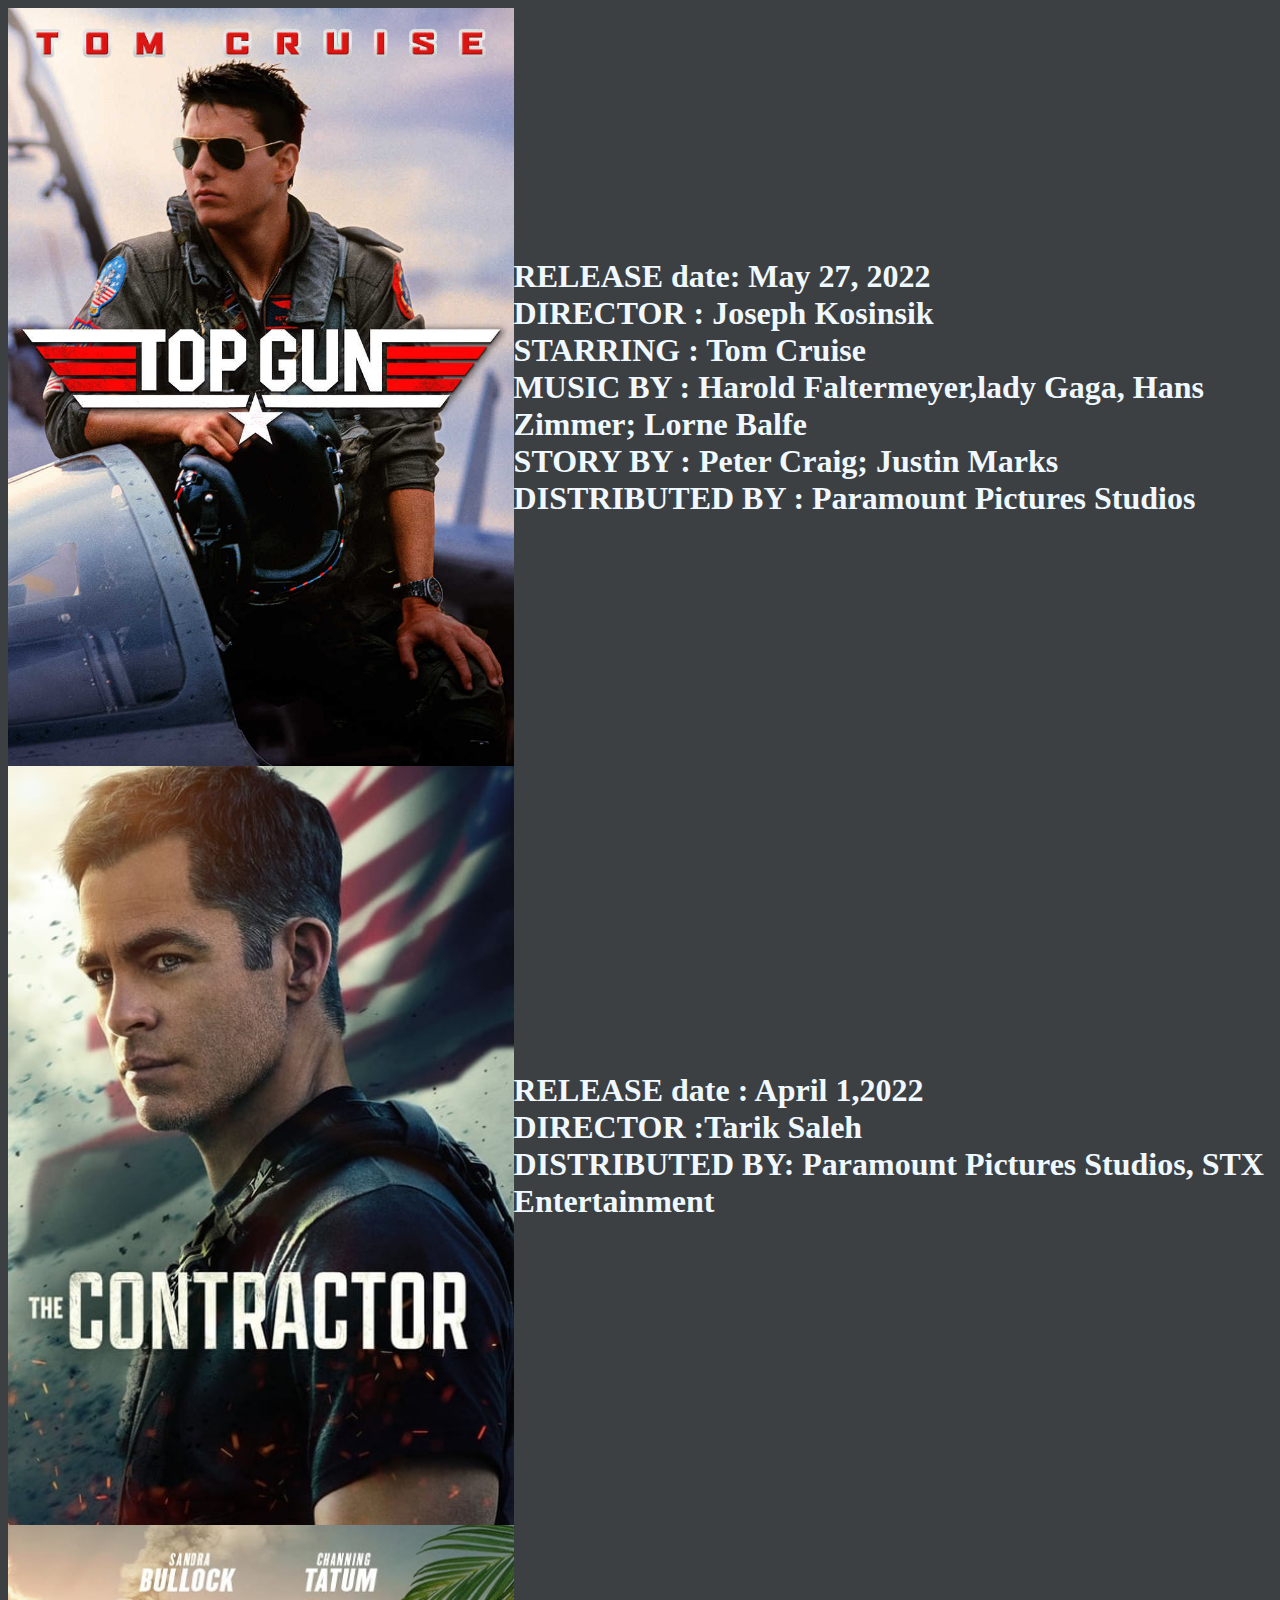
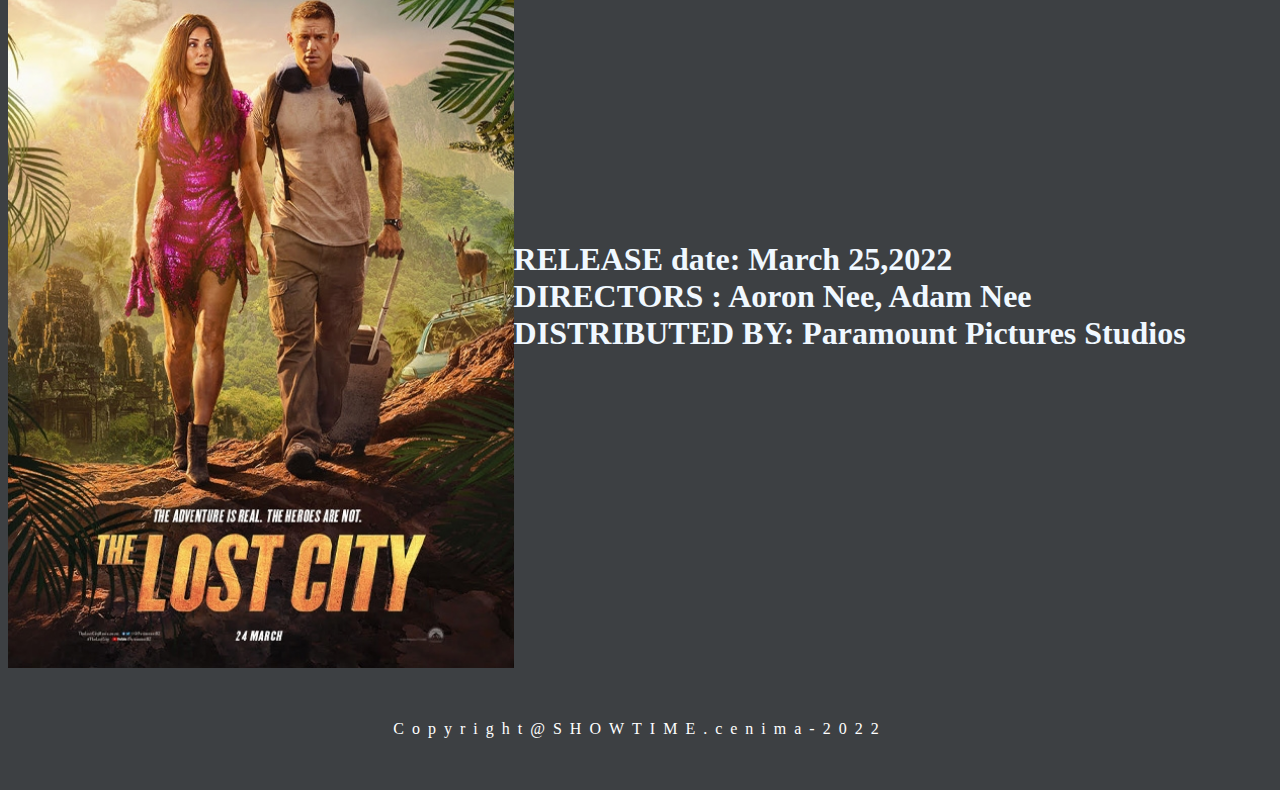
<file: ACTION.html>
<!DOCTYPE html>
<html lang="en">
<head>
<meta charset="utf-8">
 <meta name="viewport" content="width=device-width, initial-scale=1.0">
 <style>
      body{
        background-color: rgba(27,31,34,0.85);
    }
    img{ width: 40%;}
    h1{
        width: 60%;
        align-content: center;
        color: aliceblue;
    }
    .img{
        display:flex;
        flex-direction: row;
    }
    footer{
            font: size 2.1rem;
         line-height: 1.4 ;
         letter-spacing: 0.5rem;
         text-align: center ;
         color:white ;
         margin: 50px;
        }
    img{ width: 40%;}
 </style>
</head>
<body>
    <div class="all">
        <div class="img">
            <img src="./action/accc4.jpg" alt="">
            <h1>
                RELEASE date: May 27, 2022 <br>
                DIRECTOR : Joseph Kosinsik <br>
                STARRING : Tom Cruise <br>
                MUSIC BY : Harold Faltermeyer,lady Gaga, Hans Zimmer; Lorne Balfe <br>
                STORY BY : Peter Craig; Justin Marks <br>
                DISTRIBUTED BY : Paramount Pictures Studios <br>
            </h1>
        </div>
        <div class="img">
            <img src="./action/aa1.jpg" alt="">
            <h1> 
                RELEASE date : April 1,2022 <br>
                DIRECTOR :Tarik Saleh <br>
                DISTRIBUTED BY: Paramount Pictures Studios, STX Entertainment <br>
            </h1>
        </div>
        <div class="disc"></div>
        <div class="disc"></div>
    </div>
    <div class="all">
        <div class="img">
            <img src="./action/acc2.jpg" alt="">
            <h1>
            RELEASE date: March 25,2022 <br>
            DIRECTORS : Aoron Nee, Adam Nee <br>
            DISTRIBUTED BY: Paramount Pictures Studios <br></h1>
        </div>
        <div class="disc">

        </div>
    </div>
    <div class="all">
         
    </div>
    
</body>
<footer>
 Copyright@SHOWTIME.cenima-2022
</footer>

</html>
</file>
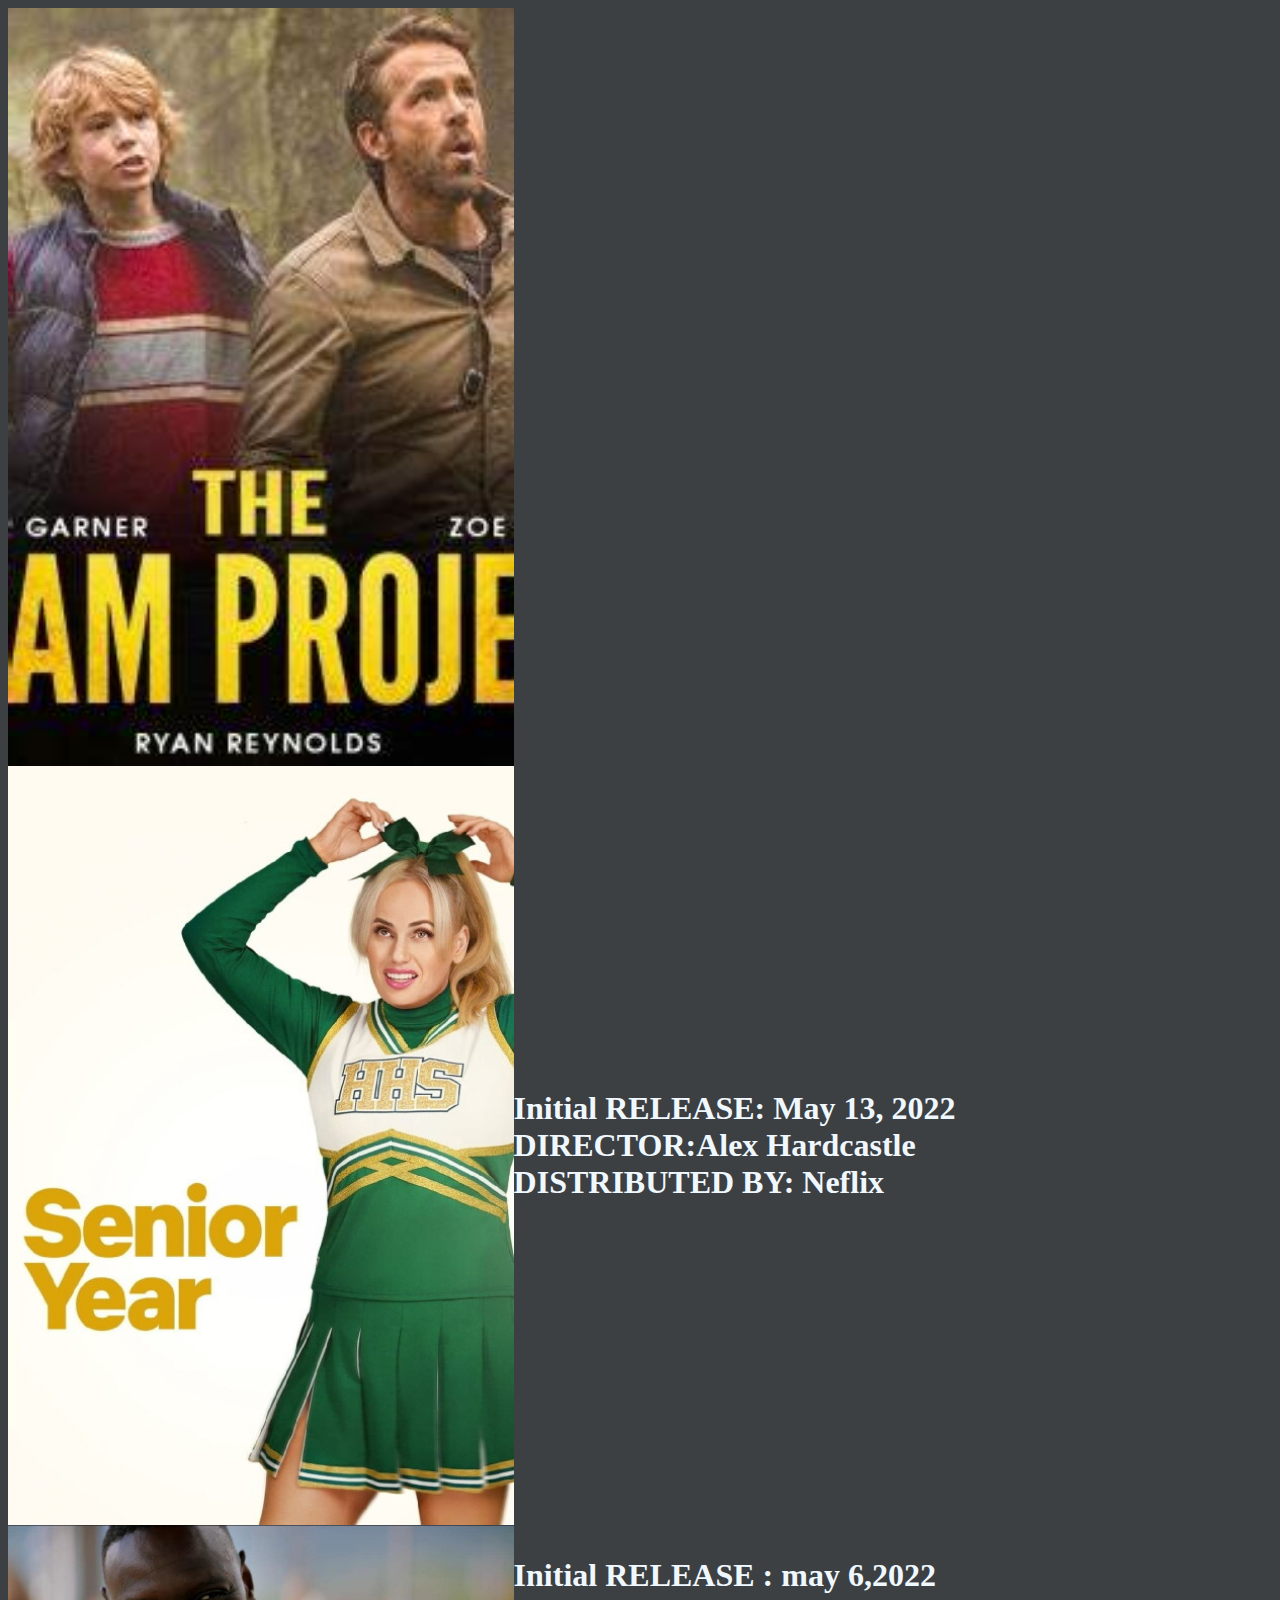
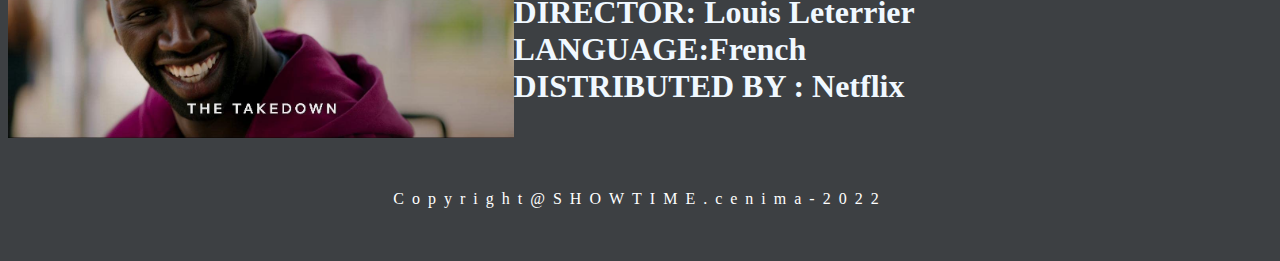
<file: comedy.html>
<!DOCTYPE html>
<html lang="en">
<head>
<meta charset="utf-8">
 <meta name="viewport" content="width=device-width, initial-scale=1.0">
 <style>
      body{
        background-color: rgba(27,31,34,0.85);
    }
    img{ width: 40%;}
    h1{
        width: 60%;
        align-content: center;
        color: aliceblue;
    }
    .img{
        display:flex;
        flex-direction: row;
    }
    footer{
            font: size 2.1rem;
         line-height: 1.4 ;
         letter-spacing: 0.5rem;
         text-align: center ;
         color:white ;
         margin: 50px;
        }
    img{ width: 40%;}
 </style>
</head>
<body>
    <div class="all">
        <div class="img">
            <img src="./comedy/OIP.jpg" alt="">
        </div>
        <div class="img">
            <img src="./comedy/www.jpg" alt="">
            <h1>
                Initial RELEASE: May 13, 2022 <br>
                DIRECTOR:Alex Hardcastle <br>
                DISTRIBUTED BY: Neflix <br>
            </h1>
        </div>
        <div class="disc"></div>
        <div class="disc"></div>
    </div>
    <div class="all">
        <div class="img">
            <img src="./comedy/MV5BMDU1MDE3ZTktMzZjNC00N2NlLWJkMzUtZmNmYjc0ODEwMDAxXkEyXkFqcGdeQXVyMjg3NTU2Mzk@._V1_FMjpg_UX1275_.jpg" alt="">
            <h1>
                Initial RELEASE : may 6,2022 <br>
                DIRECTOR: Louis Leterrier <br>
                LANGUAGE:French <br>
                DISTRIBUTED BY : Netflix <br>
            </h1>
        </div>
        <div class="disc"></div>
    </div>
    <div class="all">
         
    </div>
    
</body>
<footer>
Copyright@SHOWTIME.cenima-2022
</footer>

</html>
</file>
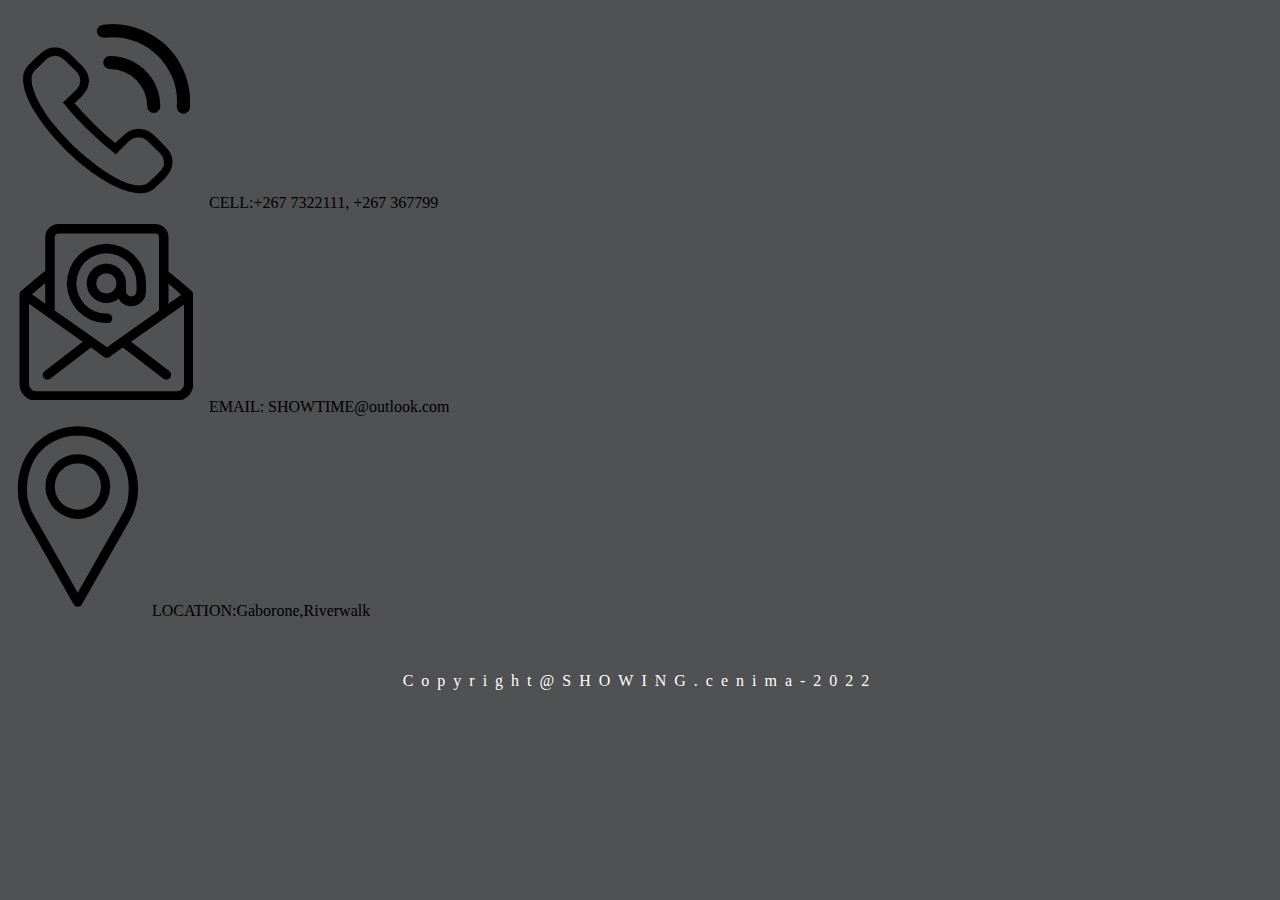
<file: CONTACT US.html>
<!DOCTYPE html>
<!DOCTYPE html>
<html lang="en">
<head>
    <meta charset="UTF-8">
    <meta http-equiv="X-UA-Compatible" content="IE=edge">
    <meta name="viewport" content="width=device-width, initial-scale=1.0">
    <title>CONTACT US</title>
    <style>
        body{
            background-color: rgba(48, 51, 53, 0.85)
        }
        footer{
            font: size 2.1rem;
         line-height: 1.4 ;
         letter-spacing: 0.5rem;
         text-align: center ;
         color:white ;
         margin: 50px;
        }
    </style>
    <link rel="stylesheet" href="#">
</head>
<body>
    <div> <img src="./icon/LogoMakr-1NdnNs.png" > CELL:+267 7322111, +267 367799 </div>
    <div> <img src="./icon/LogoMakr-0xebLO.png"> EMAIL: SHOWTIME@outlook.com</div>
    <div> <img src="./icon/LogoMakr-7VNnaT.png"> LOCATION:Gaborone,Riverwalk </div>
        

    </div>
     
</body>
<footer>
Copyright@SHOWING.cenima-2022
</footer>
</html
</file>
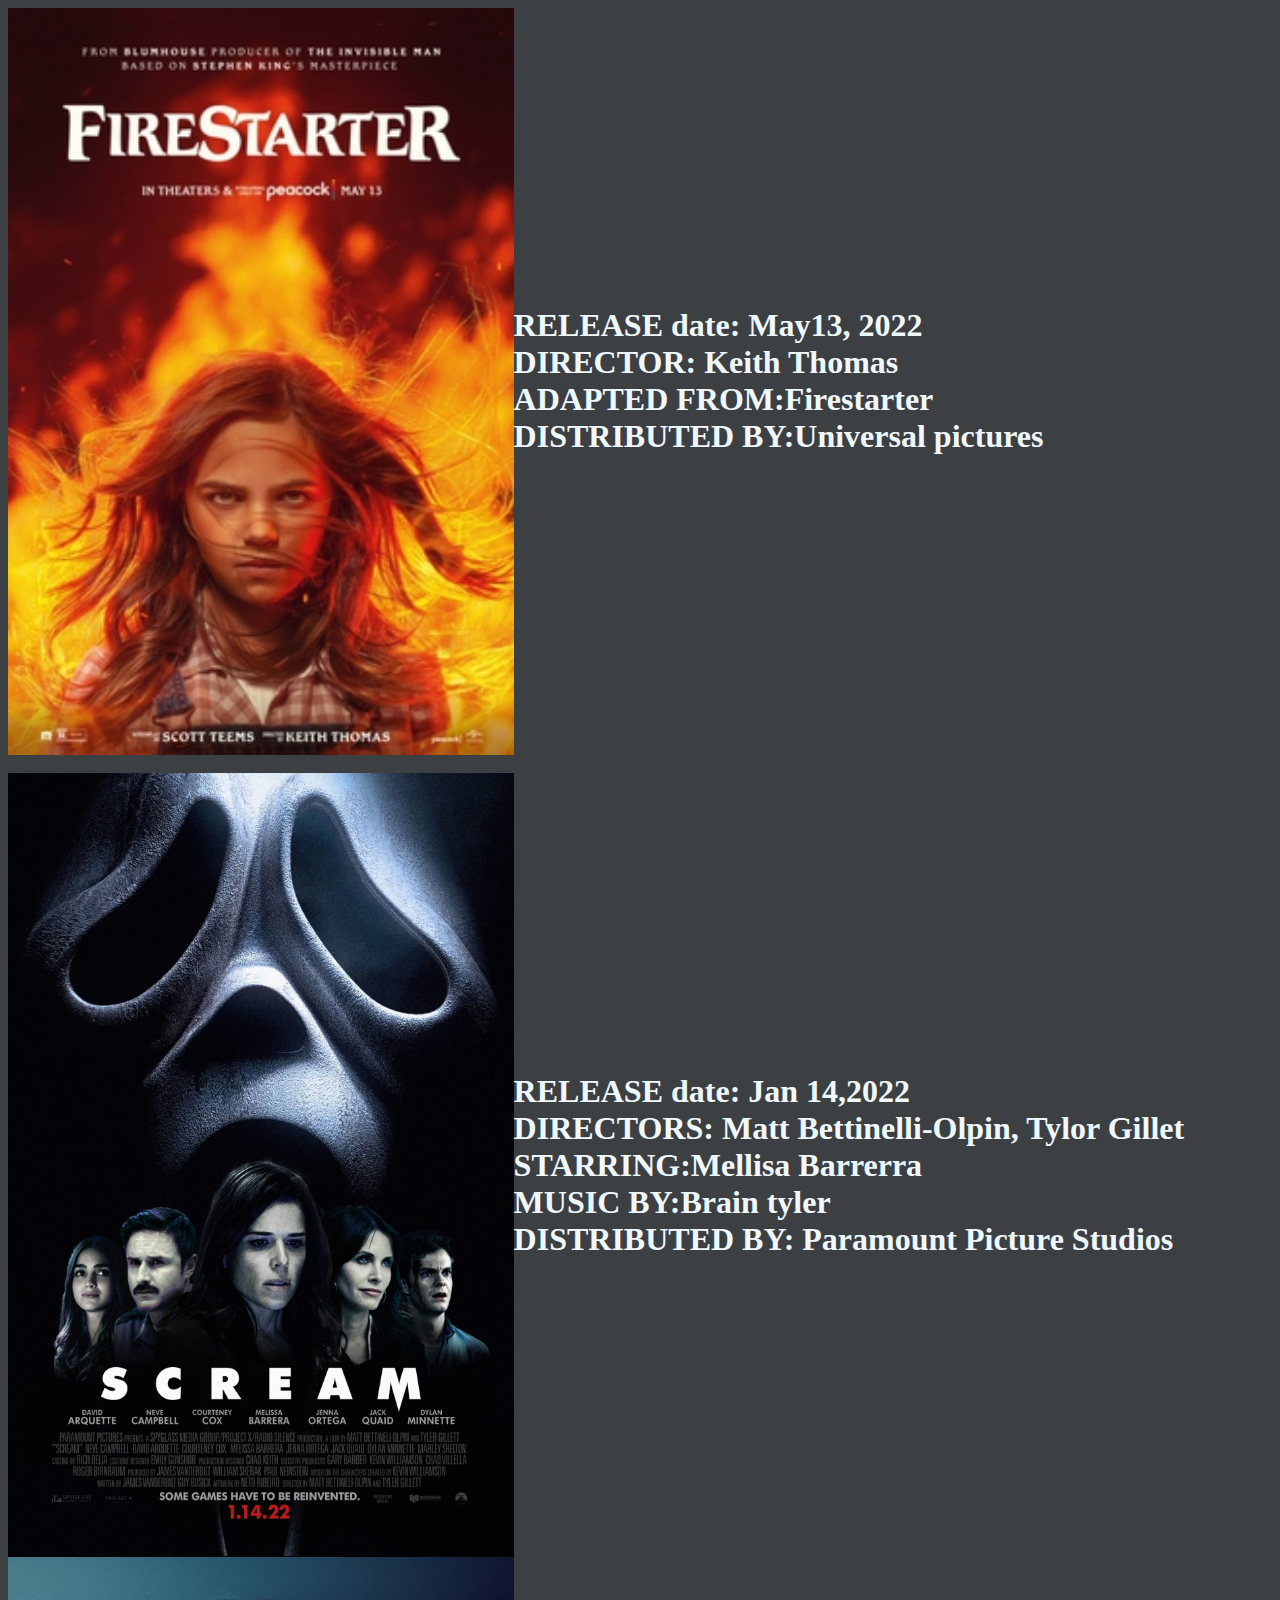
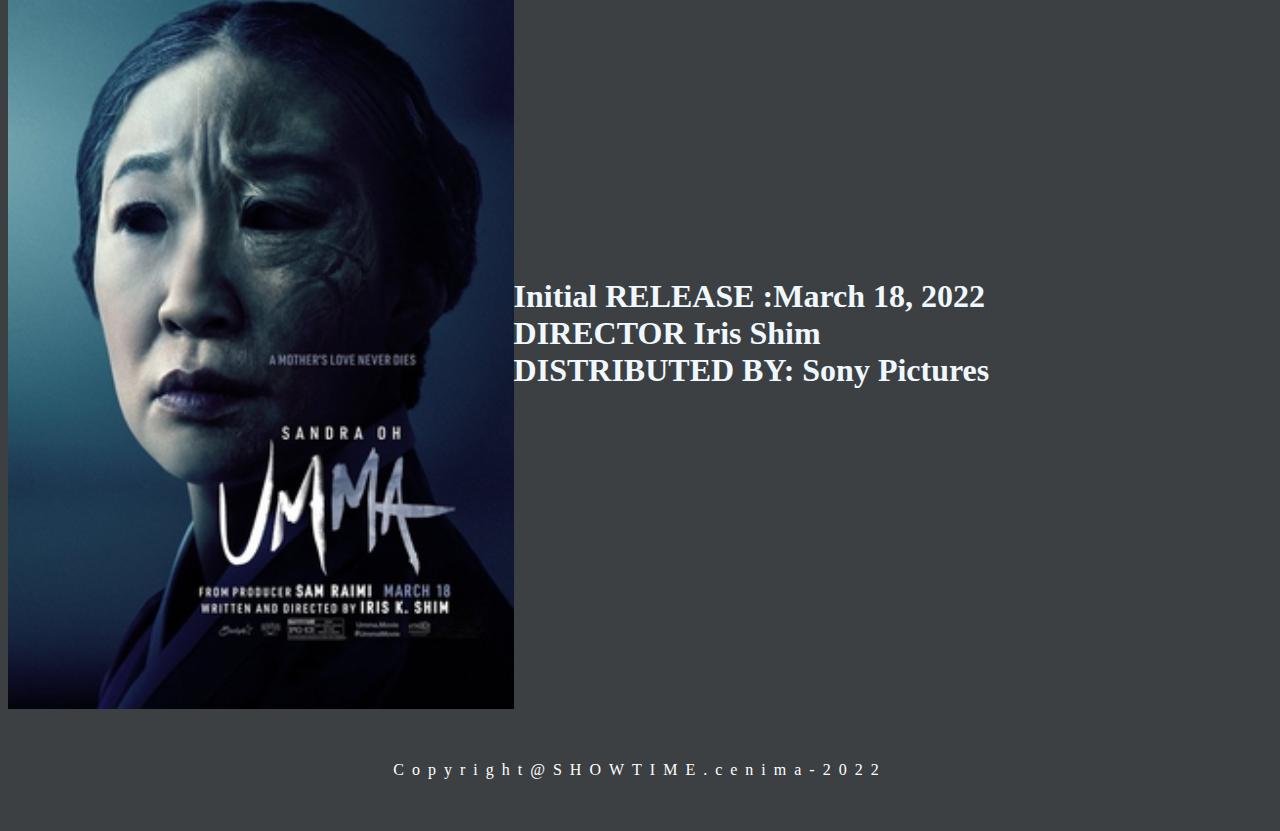
<file: horror.html>
<!DOCTYPE html>
<html lang="en">
<head>
<meta charset="utf-8">
 <meta name="viewport" content="width=device-width, initial-scale=1.0">
 <style>
    body{
        background-color: rgba(27,31,34,0.85);
    }
    img{ width: 40%;}
    h1{
        width: 60%;
        align-content: center;
        color: aliceblue;
    }
    .img{
        display:flex;
        flex-direction: row;
    }
    footer{
            font: size 2.1rem;
         line-height: 1.4 ;
         letter-spacing: 0.5rem;
         text-align: center ;
         color:white ;
         margin: 50px;
        }
 </style>
</head>
<body>
    <div class="all">
        <div class="img">
            <img src="./horor/Firestarter_(2022)_poster.jpg" alt="">
            <h1> RELEASE date: May13, 2022 <br>
                DIRECTOR: Keith Thomas <br>
                ADAPTED FROM:Firestarter <br>
                DISTRIBUTED BY:Universal pictures <br>

            </h1>
        </div>
        <br>
        <div class="img">
            <img src="./horor/sream.jpg" alt="">
            <h1>
                RELEASE date: Jan 14,2022 <br>
                DIRECTORS: Matt Bettinelli-Olpin, Tylor Gillet <br>
                STARRING:Mellisa Barrerra <br>
                MUSIC BY:Brain tyler <br>
                DISTRIBUTED BY: Paramount Picture Studios <br>
            </h1>
        </div>
        <div class="disc"></div>
        <div class="disc"></div>
    </div>
    <div class="all">
        <div class="img">
            <img src="./horor/Umma_(2022_film).jpg" alt="">
            <h1>
                Initial RELEASE :March 18, 2022 <br>
                DIRECTOR Iris Shim <br>
                DISTRIBUTED BY: Sony Pictures <br>
            </h1>
        </div>
        <div class="disc"></div>
    </div>
    <div class="all">
         
    </div>
    
</body>
<footer>
 Copyright@SHOWTIME.cenima-2022
</footer>

</html>
</file>
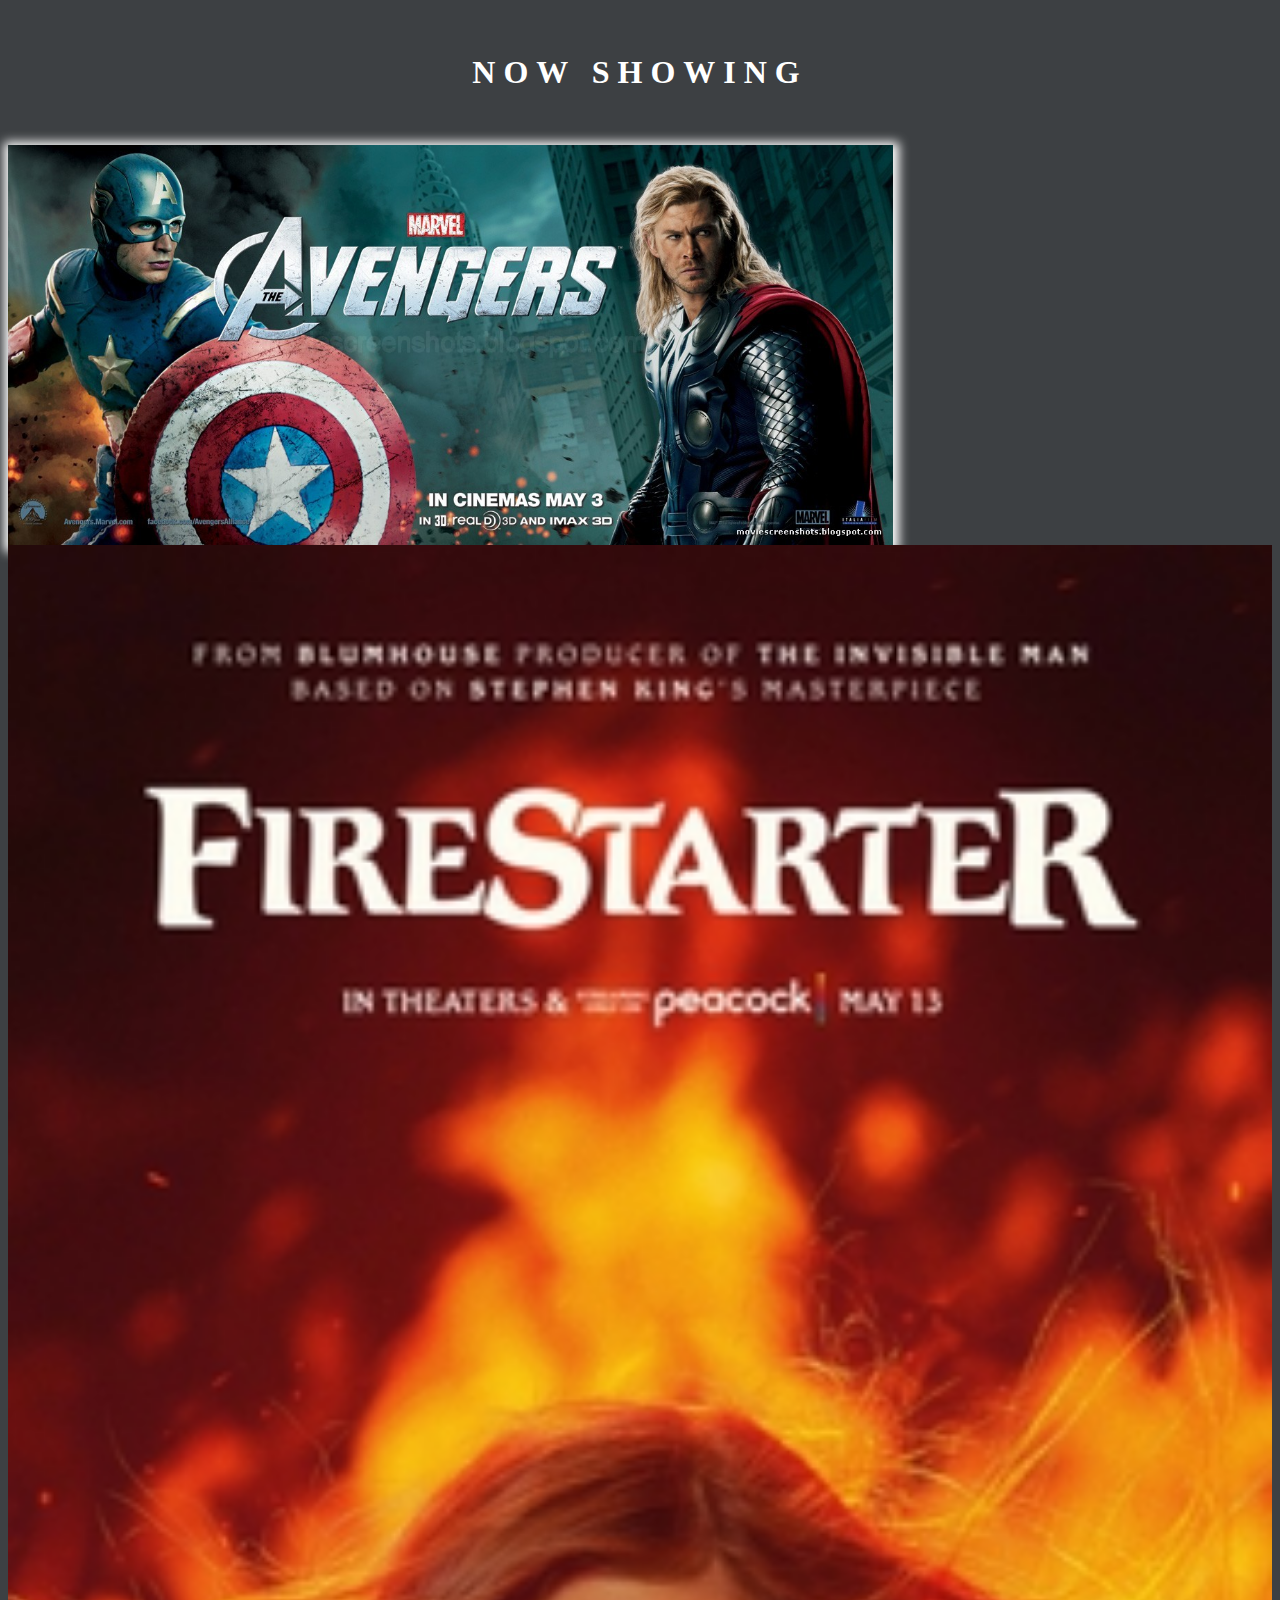
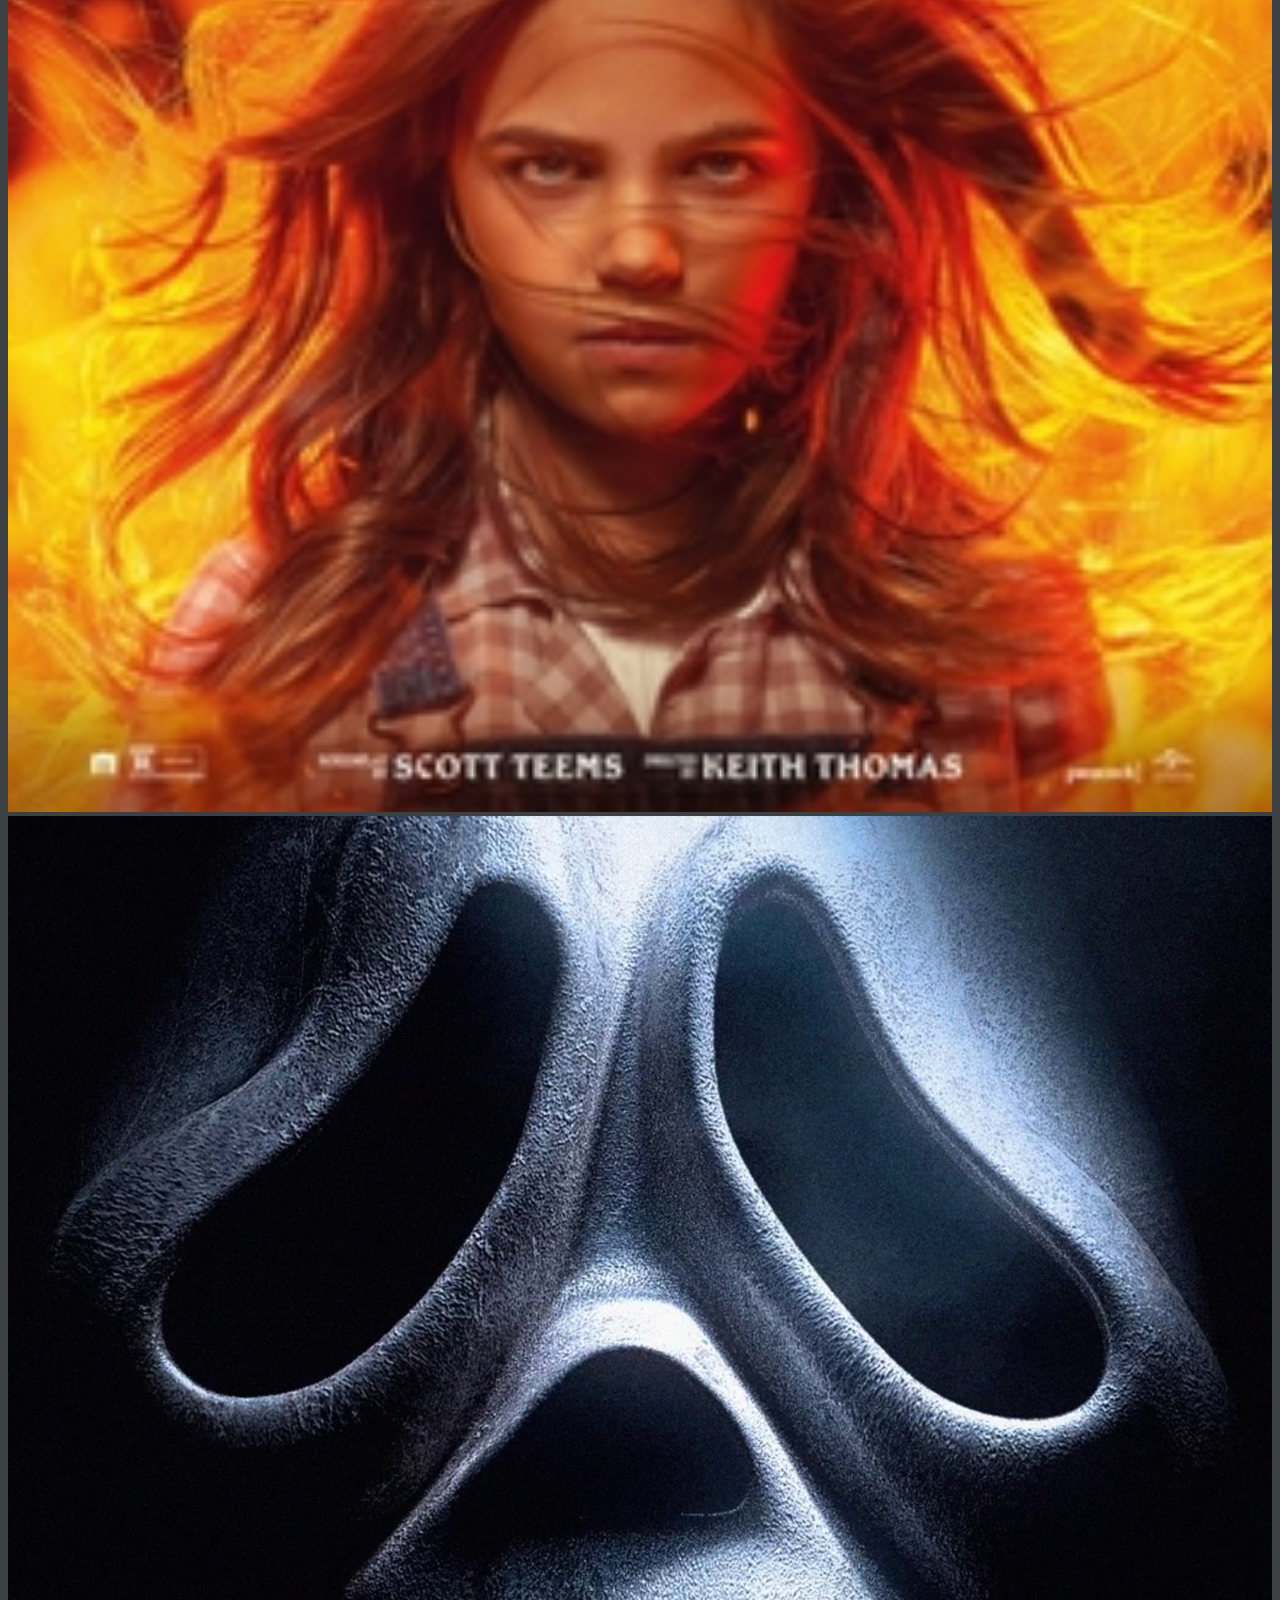
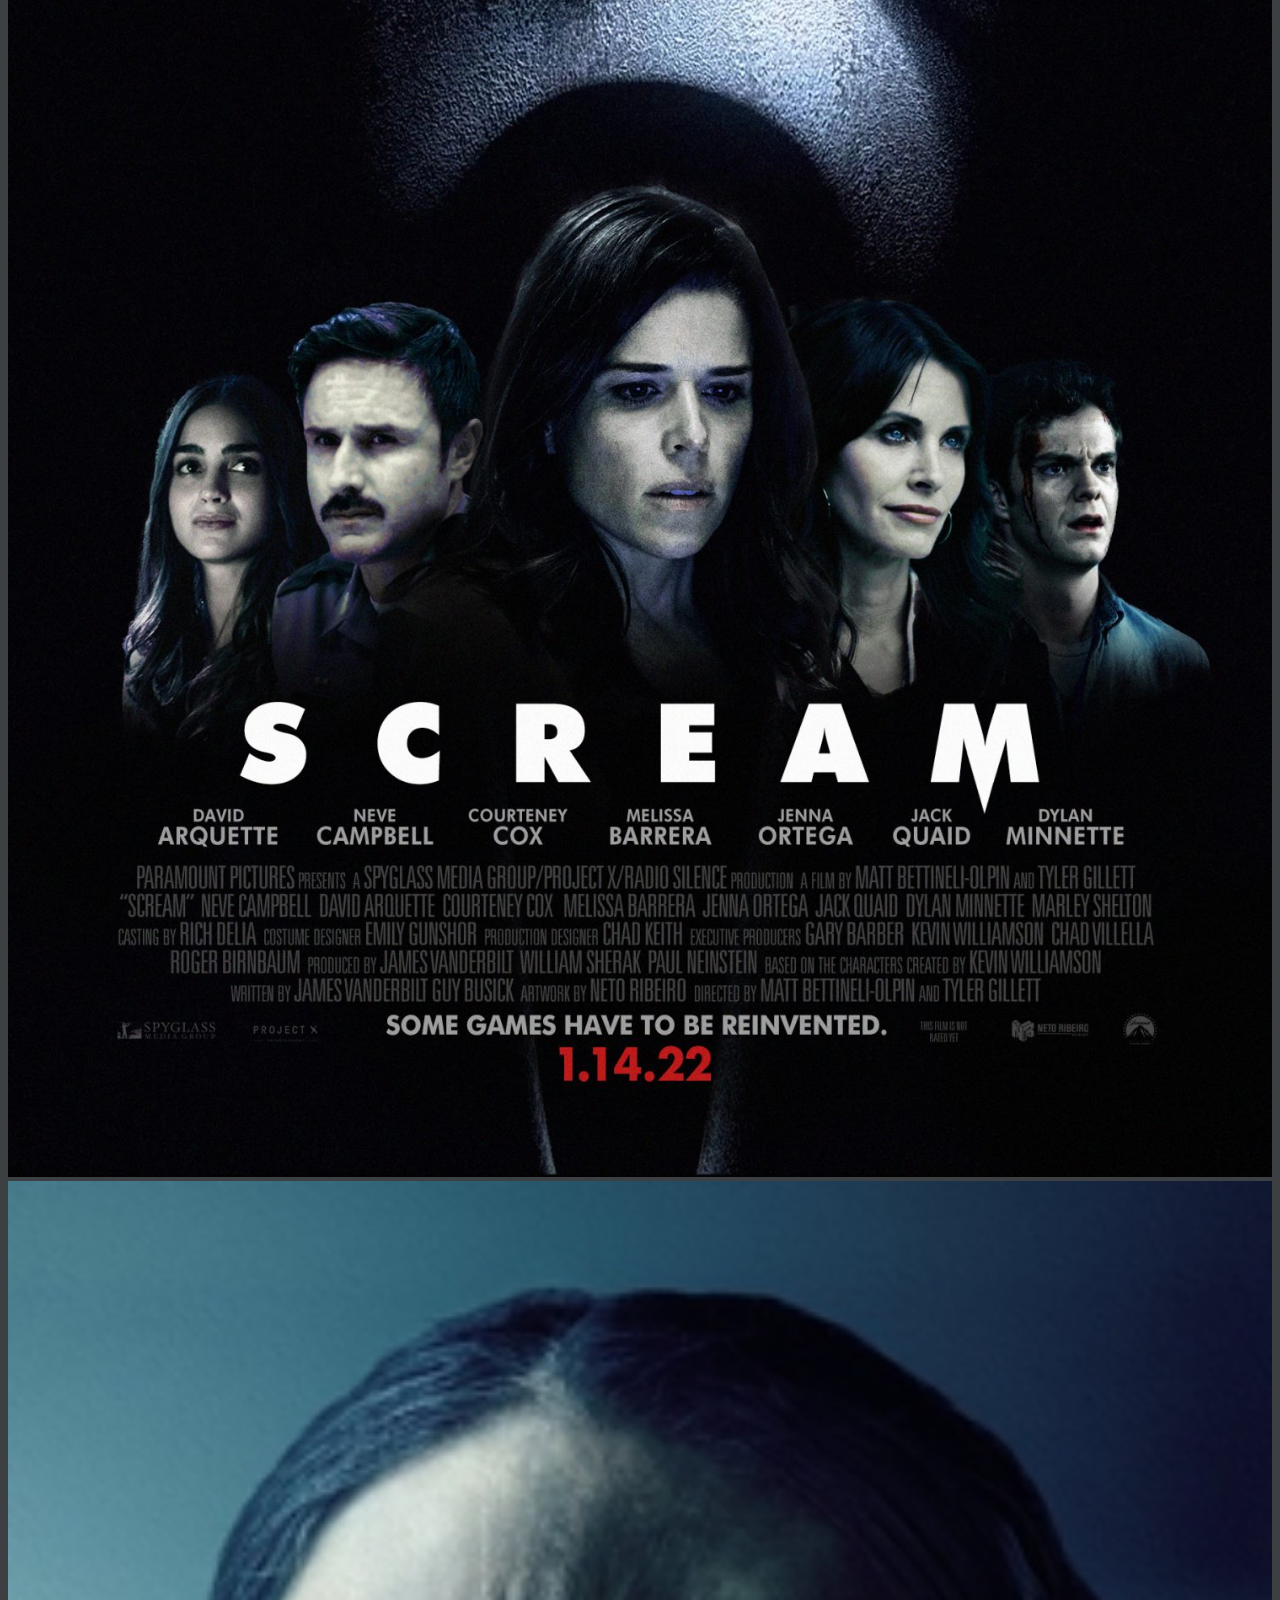
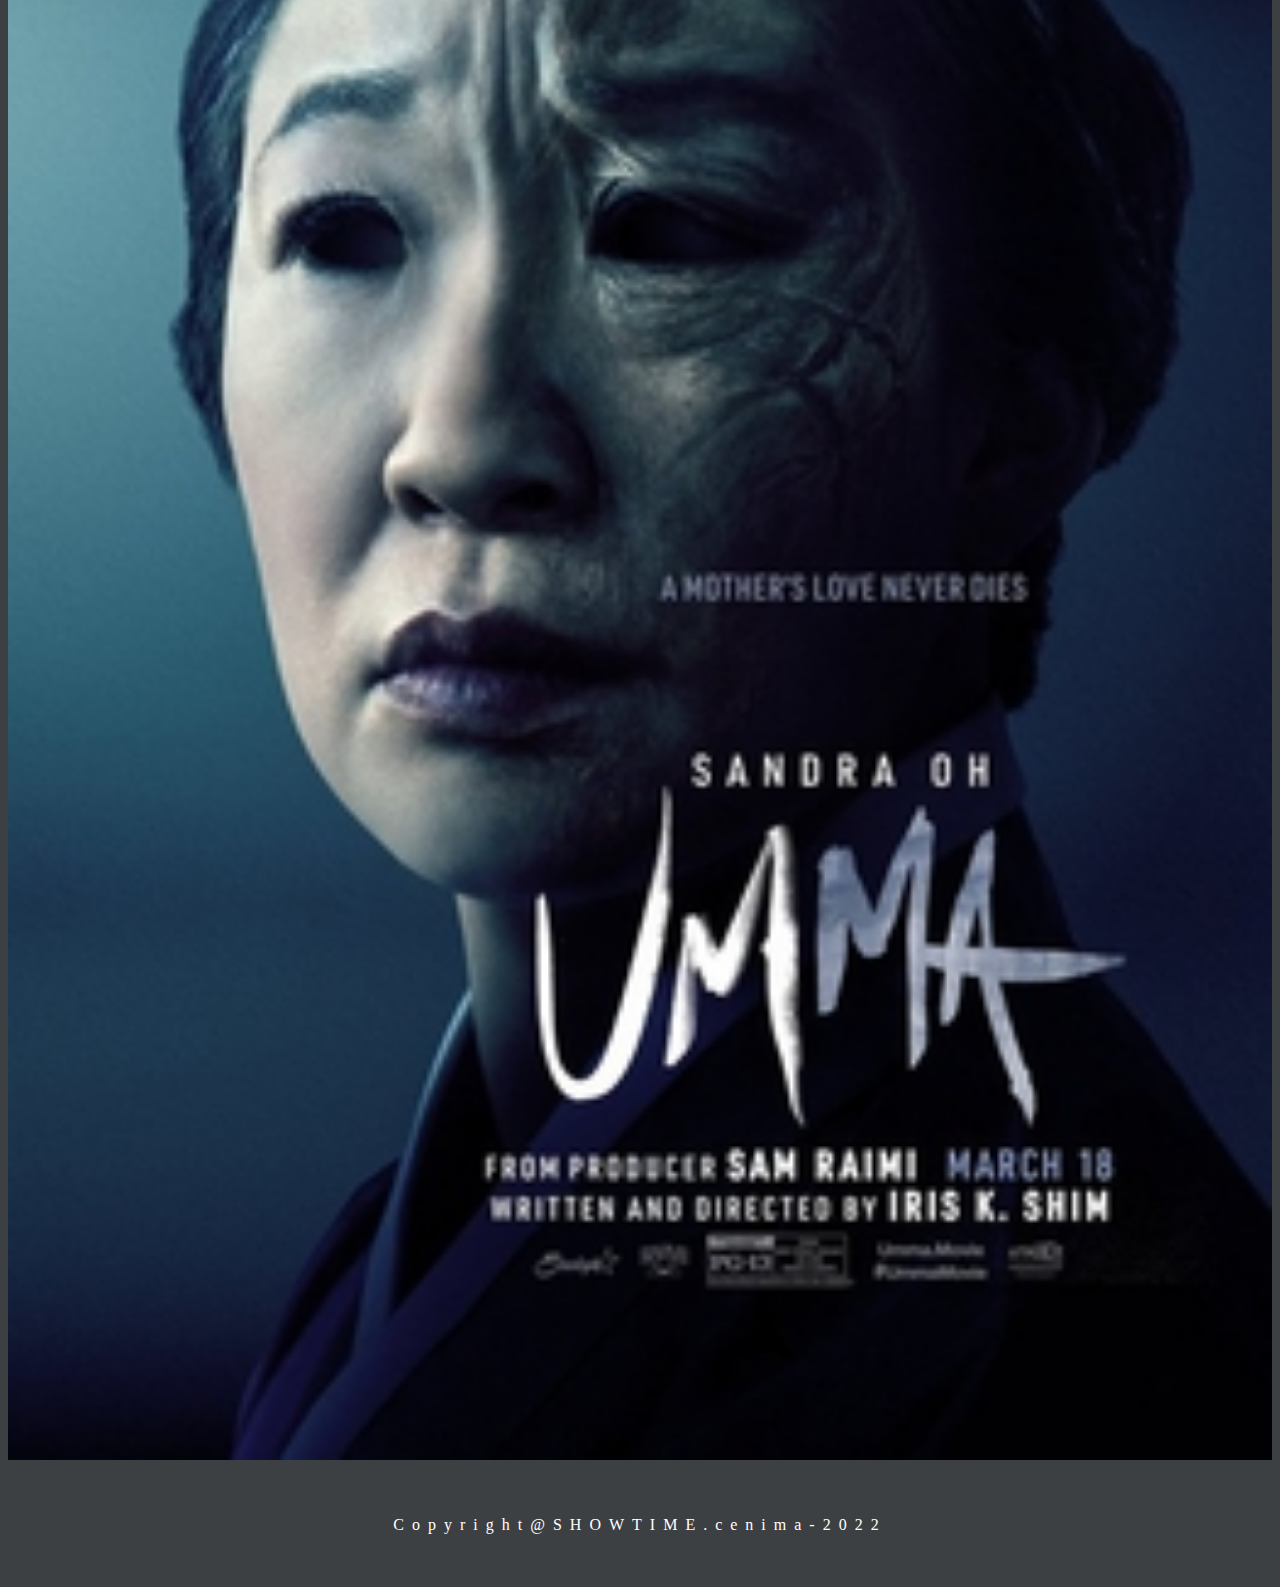
<file: movies.html>
<!DOCTYPE html>
<html>
<head>
    <title>SHOWING</title>
    <style> 
    img{
        width:100% ;
    }
    body{
        background-color: rgba(27,31,34,0.85);
    }
    footer{
            font: size 2.1rem;
         line-height: 1.4 ;
         letter-spacing: 0.5rem;
         text-align: center ;
         color:white ;
         margin: 50px;
        }
     h1{
         font: size 2.1rem;
         line-height: 1.4 ;
         letter-spacing: 0.5rem;
         text-align: center ;
         color:white ;
         margin: 50px;
     }
     .maindiv{
         width: 70%;
         height: 400px ;
         
         background-image: url(./nowshowing/The_Avengers-2012-MSS-IMP-poster-04.jpg);
         background-size: 100% 100%;
         box-shadow: 1px 2px 10px 5px white ;
         animation:slider 9s infinite linear;
     }
     @keyframes slider{
         0%{ background-image:url(./nowshowing/boxtreo.jpg);}
         35%{ background-image: url(./nowshowing/hs-52.webp);}
         75%{background-image: url(./nowshowing/The_Avengers-2012-MSS-IMP-poster-04.jpg);}
     }
    </style>
  
</head>
<body>
    <h1>NOW SHOWING </h1>
    <div class="maindiv">

    </div>
    <div class="all">
        <div class="img">
            <img src="./horor/Firestarter_(2022)_poster.jpg" alt="">
        </div>
        <div class="img">
            <img src="./horor/sream.jpg" alt="">
        </div>
        <div class="disc"></div>
        <div class="disc"></div>
    </div>
    <div class="all">
        <div class="img">
            <img src="./horor/Umma_(2022_film).jpg" alt="">
        </div>
        <div class="disc"></div>
    </div>
</body>
<footer>
    Copyright@SHOWTIME.cenima-2022
</footer>

</html>
</file>
